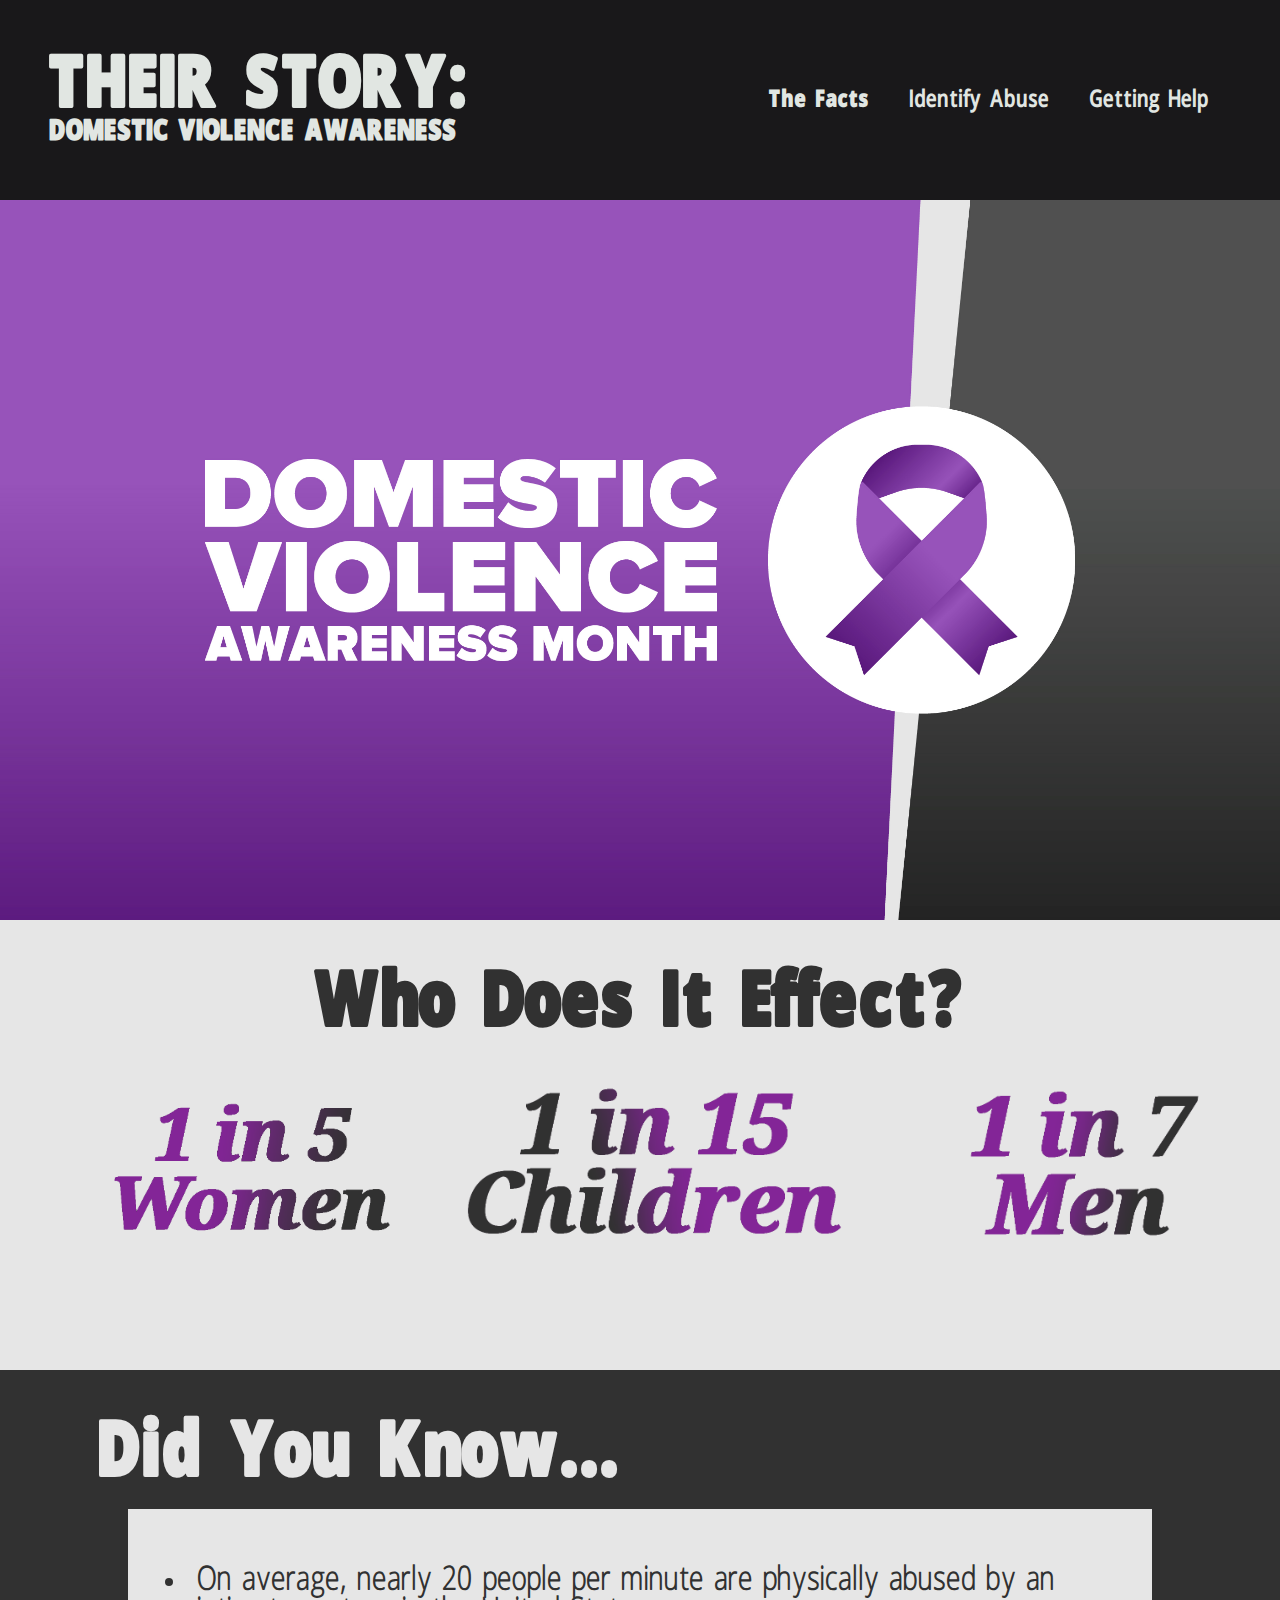
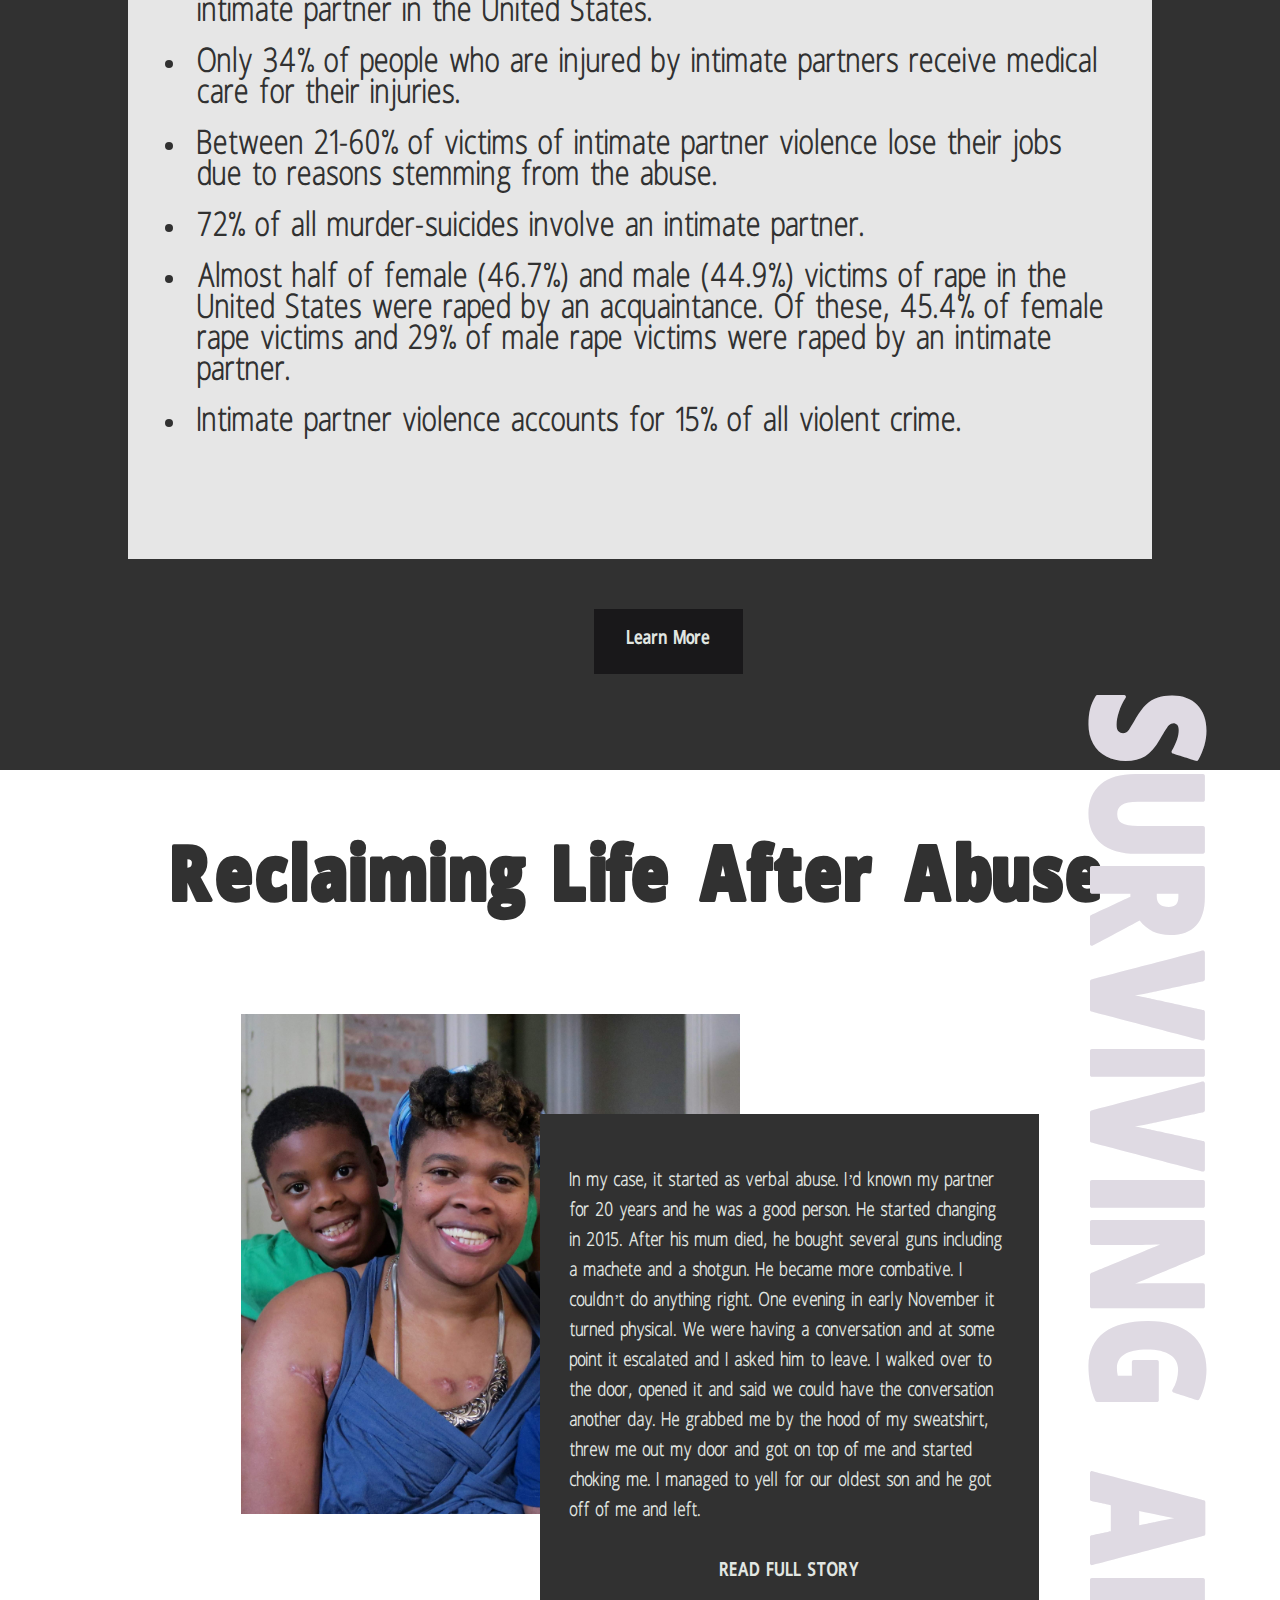
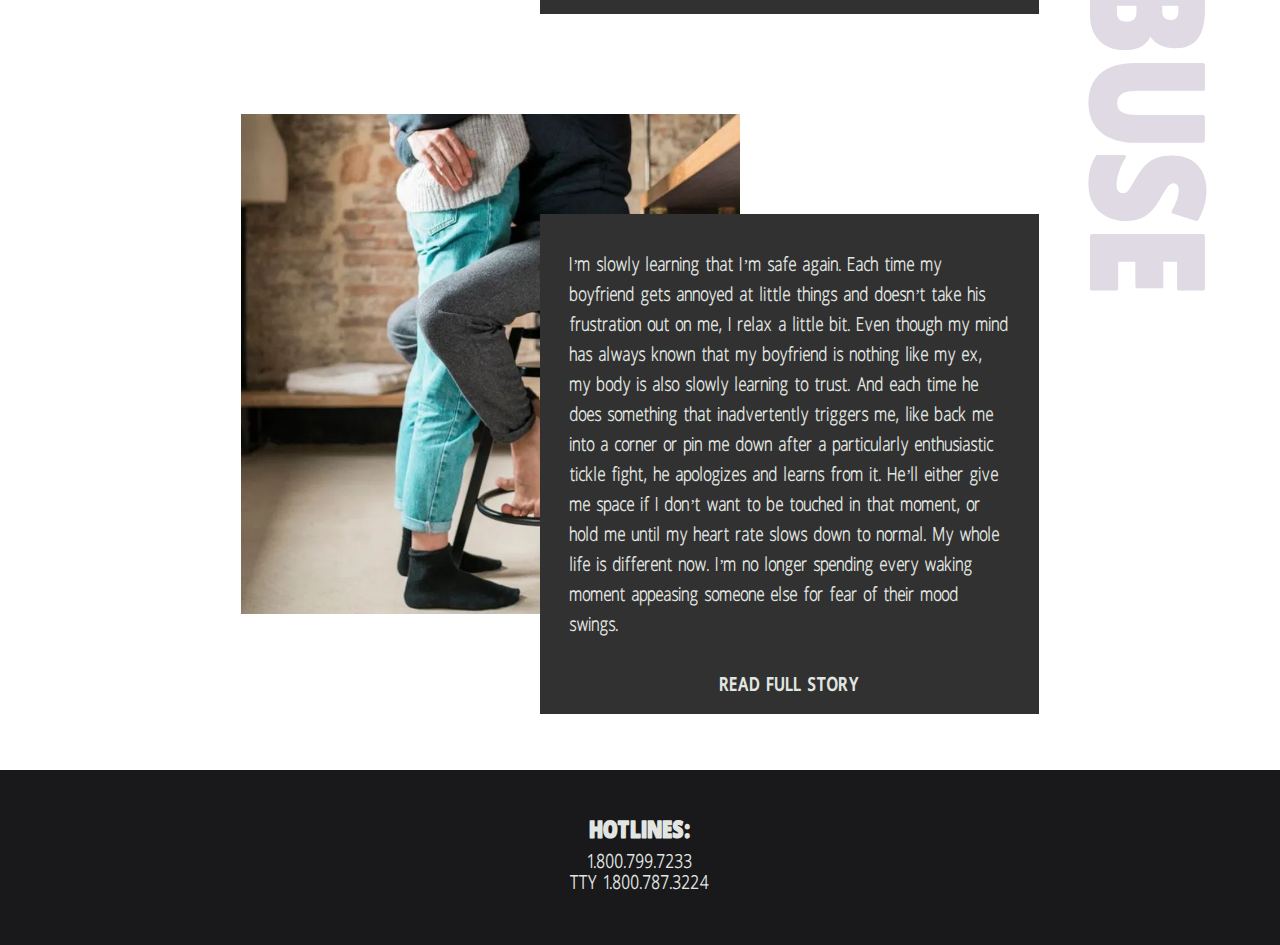
<file: index.html>
<!DOCTYPE html>
<html lang="en" dir="ltr">
  <head>
    <meta charset="utf-8">
    <link rel="stylesheet" href="style.css">
    <title>Their Story: The Facts</title>
  </head>
  <body>
    <div id="mainContainer">
      <!-- navigation bar -->
      <div id="header">
        <div id="title">
          <h1>THEIR STORY:</h1>
          <h2>DOMESTIC VIOLENCE AWARENESS</h2>
        </div>
        <div id="sections">
          <a href="index.html" id="current-section">The Facts</a>
          <a href="identify.html">Identify Abuse</a>
          <a href="help.html">Getting Help</a>
        </div>
      </div>
      <!-- cover image -->
      <img id="cover" src="cover.jpg" alt="Domestic Violence Awareness">
      <!-- statistics section 1 -->
      <div id="charts">
        <h4>Who Does It Effect?</h4>
        <div>
        <div class="women-children-men"><img align="center" src="women.png" alt="women stats"></div>
        <div class="women-children-men"><img align="center" src="children.png" alt="children stats"></div>
        <div class="women-children-men"><img align="center" src="men.png" alt="men stats"></div>
        </div>
        </div>
        <!-- info section 2 -->
      <div id="did-you-know">
        <h4>Did You Know...</h4>
        <div id="list">
            <ul>
              <li>On average, nearly 20 people per minute are physically abused by an intimate partner in the United States.</li>
              <li>Only 34% of people who are injured by intimate partners receive medical care for their injuries.</li>
              <li>Between 21-60% of victims of intimate partner violence lose their jobs due to reasons stemming from the abuse.</li>
              <li>72% of all murder-suicides involve an intimate partner.</li>
              <li>Almost half of female (46.7%) and male (44.9%) victims of rape in the United States were raped by an acquaintance. Of these, 45.4% of female rape victims and 29% of male rape victims were raped by an intimate partner.</li>
              <li>Intimate partner violence accounts for 15% of all violent crime.</li>
            </ul>
        </div>
        <a href="identify.html"><div id="learn-more">
          <p>Learn More</p>
        </div></a>
      </div>
      <!-- articles section 3 -->
      <div id="reclaiming">
        <div id="abuse" align="right">
          <p id="surviving" align="left">SURVIVING ABUSE</p>
          </div>
        <h4>Reclaiming Life After Abuse</h4>
        <div id="articles">
          <div id="one">
        <div id="article-1">
        </div>
        <div class="articles" id="text-1">
          <p>In my case, it started as verbal abuse. I’d known my partner for 20 years and he was a good person. He started changing in 2015. After his mum died, he bought several guns including a machete and a shotgun. He became more combative. I couldn’t do anything right. One evening in early November it turned physical. We were having a conversation and at some point it escalated and I asked him to leave. I walked over to the door, opened it and said we could have the conversation another day. He grabbed me by the hood of my sweatshirt, threw me out my door and got on top of me and started choking me. I managed to yell for our oldest son and he got off of me and left.</p>
          <a target="_blank" href="https://www.amnesty.org/en/latest/news/2019/10/gun-violence-report/">READ FULL STORY</a>
        </div>
      </div>
      <div id="two">
        <div id="article-2">
        </div>
        <div class="articles" id="text-2">
          <p>I’m slowly learning that I’m safe again. Each time my boyfriend gets annoyed at little things and doesn’t take his frustration out on me, I relax a little bit. Even though my mind has always known that my boyfriend is nothing like my ex, my body is also slowly learning to trust. And each time he does something that inadvertently triggers me, like back me into a corner or pin me down after a particularly enthusiastic tickle fight, he apologizes and learns from it. He’ll either give me space if I don’t want to be touched in that moment, or hold me until my heart rate slows down to normal. My whole life is different now. I’m no longer spending every waking moment appeasing someone else for fear of their mood swings.</p>
          <a target="_blank" href="https://www.healthline.com/health/living-with-a-new-partner-after-abuse">READ FULL STORY</a>
        </div>
      </div>
    </div>
      </div>
      <!-- footer -->
      <div id="footer">
        <h3>HOTLINES:</h3>
        <p>1.800.799.7233</p>
        <p>TTY 1.800.787.3224</p>
      </div>
    </div>
  </body>
</html>
</file>
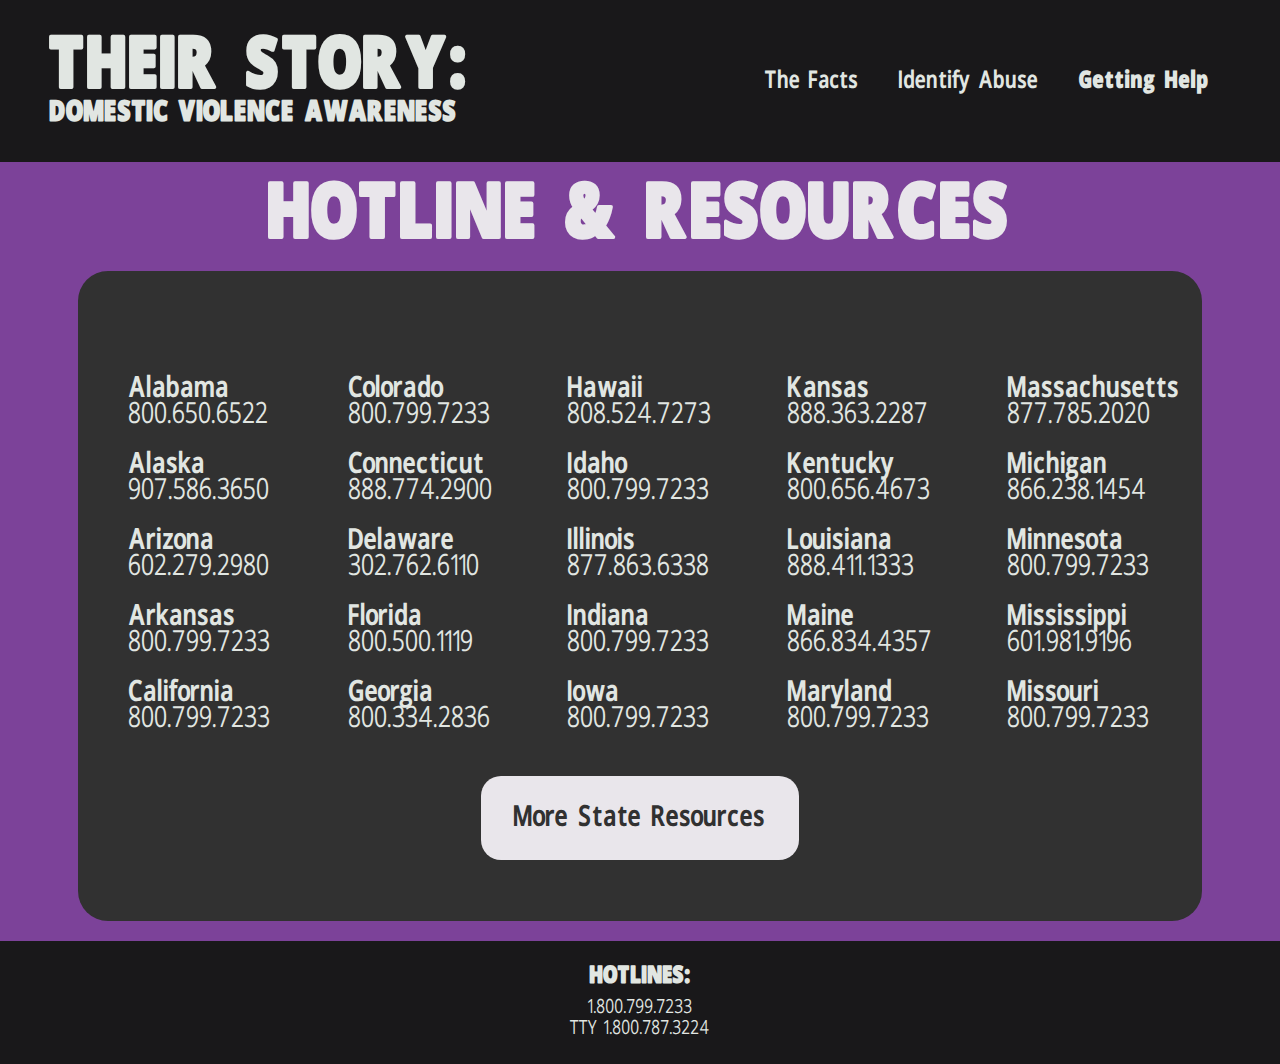
<file: help.html>
<!DOCTYPE html>
<html lang="en" dir="ltr">
  <head>
    <meta charset="utf-8">
    <title>Their Story: Getting Help</title>
    <link rel="stylesheet" href="help.css">
  </head>
  <body>
    <div id="mainContainer">
      <!-- navigation bar -->
      <div id="header">
        <div id="title">
          <h1>THEIR STORY:</h1>
          <h2>DOMESTIC VIOLENCE AWARENESS</h2>
        </div>
        <div id="sections">
          <a href="index.html">The Facts</a>
          <a href="identify.html">Identify Abuse</a>
          <a href="help.html" id="current-section">Getting Help</a>
        </div>
      </div>

      <!-- main content -->
        <div id="cover">
          <h4>HOTLINE & RESOURCES</h4>
          <div id="info">
            <div id="full">
            <div class="info" id="col-1">
              <p><a target="_blank" href="http://www.acadv.org/">Alabama</a> <br> 800.650.6522</p>
              <p><a target="_blank" href="https://andvsa.org/">Alaska</a> <br> 907.586.3650</p>
              <p><a target="_blank" href="http://www.azcadv.org/">Arizona</a> <br> 602.279.2980</p>
              <p><a target="_blank" href="https://www.domesticpeace.com/">Arkansas</a> <br> 800.799.7233</p>
              <p><a target="_blank" href="https://www.cpedv.org/">California</a> <br> 800.799.7233</p>
            </div>
            <div class="info" id="col-2">
              <p><a target="_blank" href="https://www.violencefreecolorado.org/">Colorado</a> <br> 800.799.7233</p>
              <p><a target="_blank" href="http://www.ctcadv.org/">Connecticut</a> <br> 888.774.2900</p>
              <p><a target="_blank" href="https://dcadv.org/">Delaware</a> <br> 302.762.6110</p>
              <p><a target="_blank" href="https://www.fcadv.org/">Florida</a> <br> 800.500.1119</p>
              <p><a target="_blank" href="https://gcadv.org/">Georgia</a> <br> 800.334.2836</p>
            </div>
            <div class="info" id="col-3">
              <p><a target="_blank" href="http://satchawaii.com/">Hawaii</a> <br> 808.524.7273</p>
              <p><a target="_blank" href="https://idvsa.org/">Idaho</a> <br> 800.799.7233</p>
              <p><a target="_blank" href="https://www.ilcadv.org/">Illinois</a> <br> 877.863.6338</p>
              <p><a target="_blank" href="https://icadvinc.org/">Indiana</a> <br> 800.799.7233</p>
              <p><a target="_blank" href="https://www.icadv.org/">Iowa</a> <br> 800.799.7233</p>
            </div>
            <div class="info" id="col-4">
              <p><a target="_blank" href="https://www.kcsdv.org/">Kansas</a> <br> 888.363.2287</p>
              <p><a target="_blank" href="https://www.kasap.org/">Kentucky</a> <br> 800.656.4673</p>
              <p><a target="_blank" href="https://lcadv.org/">Louisiana</a> <br> 888.411.1333</p>
              <p><a target="_blank" href="https://www.mcedv.org/">Maine</a> <br> 866.834.4357</p>
              <p><a target="_blank" href="https://www.mnadv.org/">Maryland</a> <br> 800.799.7233</p>
            </div>
            <div class="info" id="col-5">
              <p><a target="_blank" href="https://www.janedoe.org/">Massachusetts</a> <br> 877.785.2020</p>
              <p><a target="_blank" href="https://mcedsv.org/">Michigan</a> <br> 866.238.1454</p>
              <p><a target="_blank" href="https://www.mncasa.org/">Minnesota</a> <br> 800.799.7233</p>
              <p><a target="_blank" href="https://mcadv.org/">Mississippi</a> <br> 601.981.9196</p>
              <p><a target="_blank" href="http://www.mocadsv.org/">Missouri</a> <br> 800.799.7233</p>
            </div>
          </div>
            <div id="rest">
              <p><a target="_blank" href="https://www.womenshealth.gov/relationships-and-safety/get-help/state-resources">More State Resources</a></p>
            </div>
          </div>
        </div>

        <!-- footer -->
      <div align="center" id="footer">
        <h3>HOTLINES:</h3>
        <p>1.800.799.7233</p>
        <p>TTY 1.800.787.3224</p>
      </div>
      </div>
  </body>
</html>
</file>
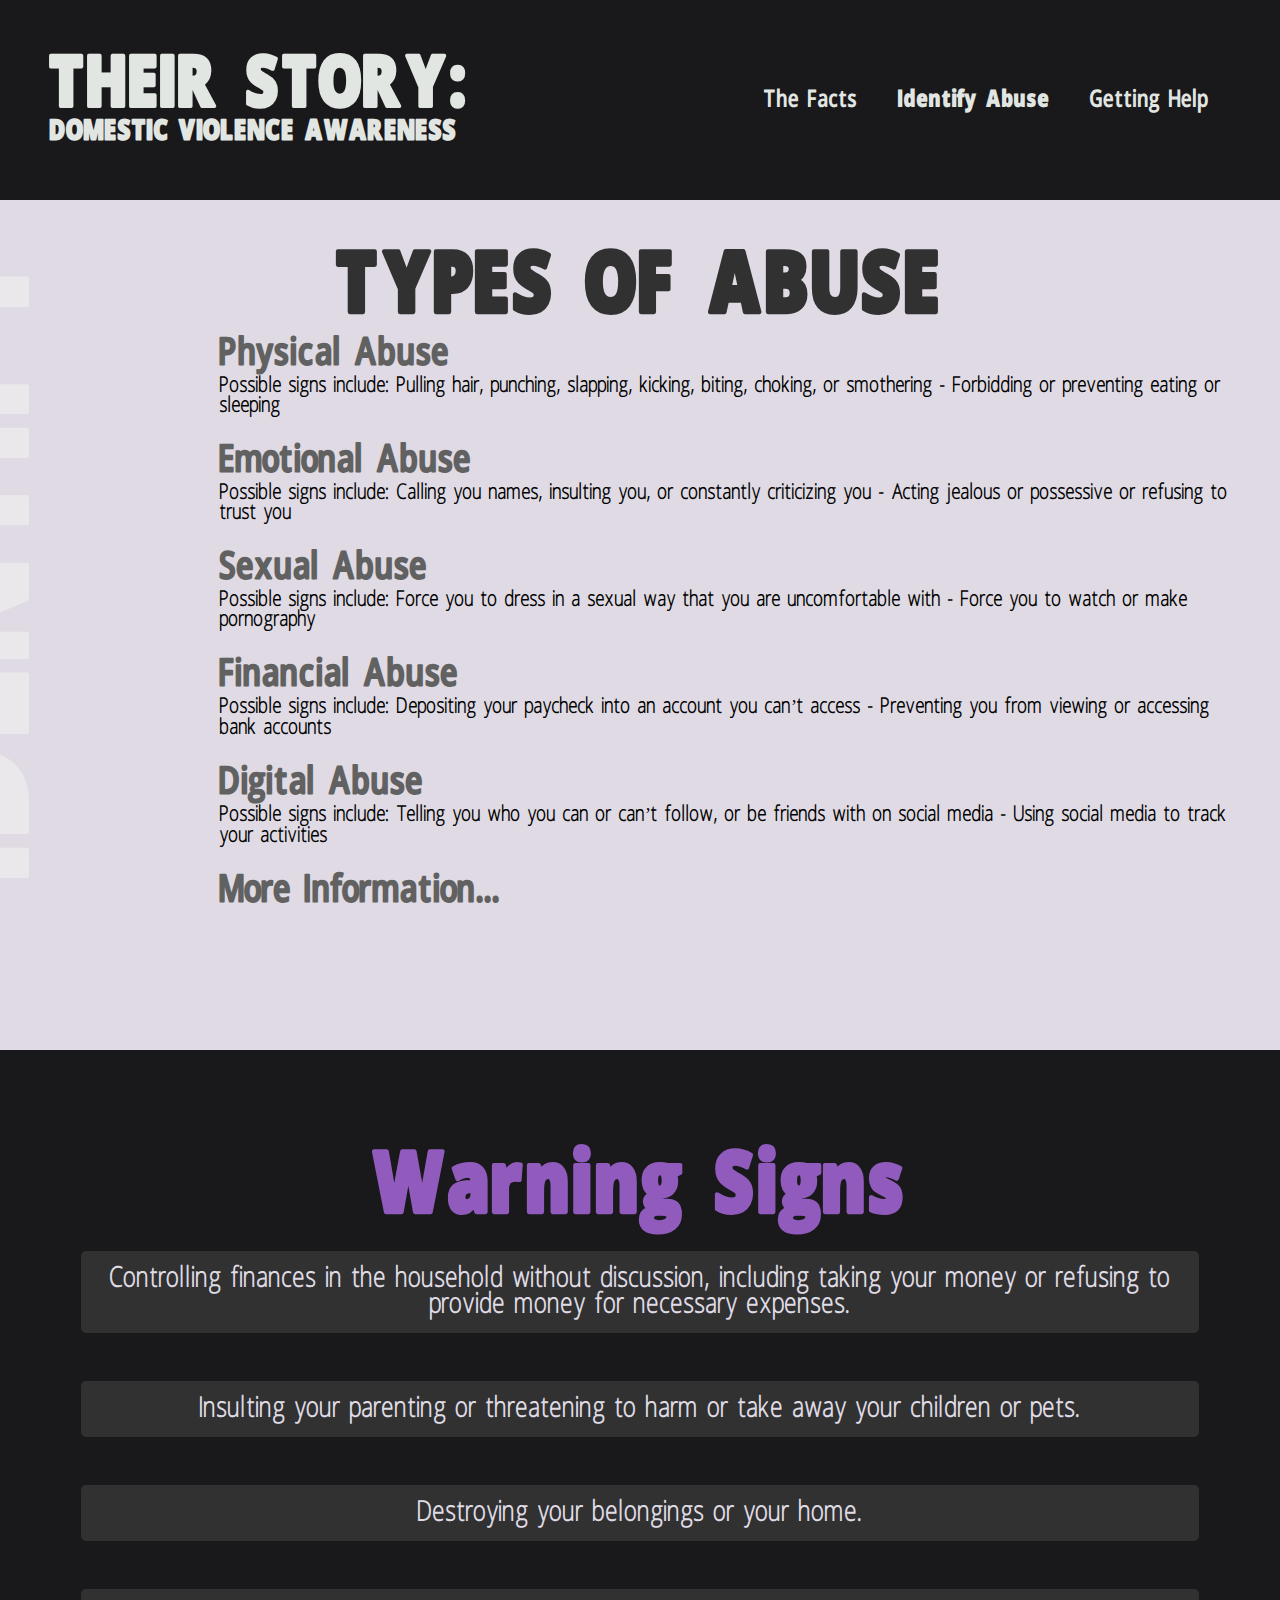
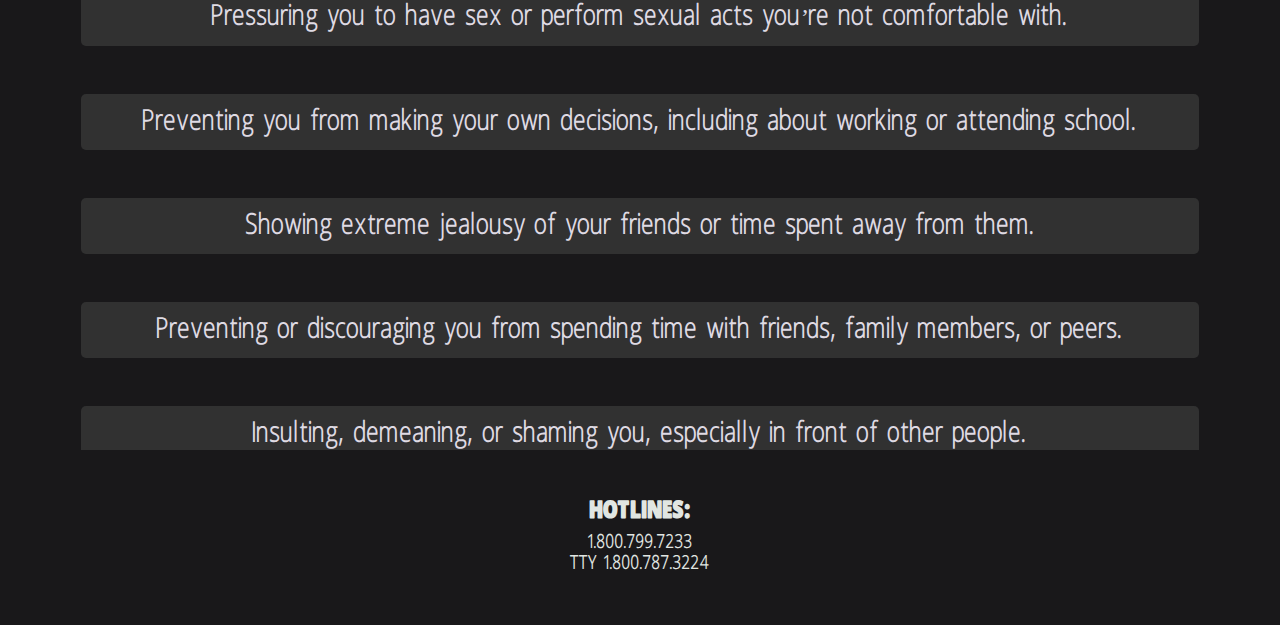
<file: identify.html>
<!DOCTYPE html>
<html lang="en" dir="ltr">
  <head>
    <meta charset="utf-8">
    <title>Their Story: Identifying Abuse</title>
    <link rel="stylesheet" href="identify.css">
  </head>
  <body>
    <div id="mainContainer">
      <!-- navigation bar -->
      <div id="header">
        <div id="title">
          <h1>THEIR STORY:</h1>
          <h2>DOMESTIC VIOLENCE AWARENESS</h2>
        </div>
        <div id="sections">
          <a href="index.html">The Facts</a>
          <a href="identify.html" id="current-section">Identify Abuse</a>
          <a href="help.html">Getting Help</a>
        </div>
      </div>
      <!-- types of abuse section 1 -->
      <div id="cover">
        <div id="abuse" align="right">
          <p id="identify">IDENTIFY</p>
          </div>
          <div id="types">
            <h4>TYPES OF ABUSE</h4>
            <div class="types" id="physical">
              <h5>Physical Abuse</h5>
              <p>Possible signs include: Pulling hair, punching, slapping, kicking, biting, choking, or smothering - Forbidding or preventing eating or sleeping</p>
            </div>
            <br>
            <div class="types" id="emotional">
              <h5>Emotional Abuse</h5>
              <p>Possible signs include: Calling you names, insulting you, or constantly criticizing you - Acting jealous or possessive or refusing to trust you</p>
            </div>
            <br>
            <div class="types" id="sexual">
              <h5>Sexual Abuse</h5>
              <p>Possible signs include: Force you to dress in a sexual way that you are uncomfortable with - Force you to watch or make pornography</p>
            </div>
            <br>
            <div class="types" id="financial">
              <h5>Financial Abuse</h5>
              <p>Possible signs include: Depositing your paycheck into an account you can’t access - Preventing you from viewing or accessing bank accounts</p>
            </div>
            <br>
            <div class="types" id="digital">
              <h5>Digital Abuse</h5>
              <p>Possible signs include: Telling you who you can or can’t follow, or be friends with on social media - Using social media to track your activities</p>
            </div>
            <br>
            <div class="types" id="more">
              <a target="_blank" href="https://www.thehotline.org/resources/types-of-abuse/"><h5>More Information...</h5></a>
            </div>
          </div>
      </div>
      <!-- warning signs section 2 -->
      <div id="warning-signs">
        <h4>Warning Signs</h4>
        <p>Controlling finances in the household without discussion, including taking your money or refusing to provide money for necessary expenses.</p>
        <p>Insulting your parenting or threatening to harm or take away your children or pets.</p>
        <p>Destroying your belongings or your home.</p>
        <p>Pressuring you to have sex or perform sexual acts you’re not comfortable with.</p>
        <p>Preventing you from making your own decisions, including about working or attending school.</p>
        <p>Showing extreme jealousy of your friends or time spent away from them.</p>
        <p>Preventing or discouraging you from spending time with friends, family members, or peers.</p>
        <p>Insulting, demeaning, or shaming you, especially in front of other people.</p>
      </div>
      <!-- footer -->
      <div id="footer">
        <h3>HOTLINES:</h3>
        <p>1.800.799.7233</p>
        <p>TTY 1.800.787.3224</p>
      </div>
    </div>
  </body>
</html>
</file>
<file: style.css>
html {
  margin: 0px;
  padding: 0px;
  border: 0px;
  width: 100%;
  height: 100%;
  background-color: #19181A;
}

body {
  margin: 0px;
  padding: 0px;
  border: 0px;
  width: 100%;
  height: 100%;
  background-color: #19181A;
}

/* fonts used */
@font-face {
  font-family: Novus-Bold;
  src: url(Novus-Bold.otf);
}

@font-face {
  font-family: Novus-Bold-Italic;
  src: url(Novus-Bold-Italic.otf);
}

@font-face {
  font-family: Novus-Italic;
  src: url(Novus-Italic.otf);
}

@font-face {
  font-family: Novus-Light;
  src: url(Novus-Light.otf);
}

@font-face {
  font-family: Novus-Light-Italic;
  src: url(Novus-Light-Italic.otf);
}

@font-face {
  font-family: Novus-Regular;
  src: url(Novus-Regular.otf);
}

@font-face {
  font-family: ;
  src: url();
}

#mainContainer {
  display: flex;
  flex-direction: column;
}

#header {
  display: flex;
  justify-content: space-between;
  margin: 0px;
  padding: 0px;
  border: 0px;
  width: 100%;
  height: 200px;
  background-color: #19181A;
}

#title {
  margin: 0px;
  padding: 0px;
  padding-left: 50px;
  border: 0px;
  display: flex;
  flex-direction: column;
  justify-content: center;
  color: #e1e6e2;
  width: 40%;
  top: 40px;
  left: 50px;
}

h1 {
  font-family: Novus-Bold;
  font-size: 60px;
  margin: 0px;
  padding: 0px;
}

h2 {
  font-family: Novus-Bold;
  font-size: 24px;
  margin: 0px;
  padding: 0px;
}

#sections {
  margin: 0px;
  padding: 50px;
  border: 0px;
  display: flex;
  align-items: center;
  justify-content: flex-end;
  font-family: Novus-Regular;
  font-size: 20px;
  color: #e1e6e2;
  position: relative;
  width: 55%;
}

#sections a {
  padding: 20px;
}

a:link {
  color: #e1e6e2;
  text-decoration: none;
}

a:visited {
  color: #e1e6e2;
  text-decoration: none;
}

a:hover {
  color: #ab68e3;
  text-decoration: none;
}

a:active {
  color: #f7f7f7;
  text-decoration: none;
}

#current-section {
  font-family: Novus-Bold;
}

#cover {
  width: 100%;
  height: 80vmin;
  object-fit: cover;
}

#charts {
  width: 100%;
  height: 450px;
  background-color: #e6e6e6;
  display: flex;
  flex-direction: column;
  align-items: center;
}

h4 {
  margin: 0px;
  padding: 0px;
  font-family: Novus-Bold;
  font-size: 64px;
  padding-top: 50px;
}

#charts h4 {
  color: #313131;
}

#charts div {
  display: flex;
  justify-content: space-evenly;
  width: 90%;
}

.women-children-men {
  width: 30%;
  height: 200px;
  padding-top: 30px;
}

#charts img {
  height: 100%;
}

#did-you-know {
  width: 100%;
  height: 1000px;
  background-color: #313131;
  display: flex;
  flex-direction: column;
  align-items: center;
}

#did-you-know h4 {
  color: #e6e6e6;
  padding-top: 50px;
  padding-left: 100px;
  padding-bottom: 20px;
  align-self: flex-start;
}

#list {
  width: 80%;
  height: 650px;
  background-color: #e6e6e6;
}

ul {
  color: #313131;
  padding: 30px;
  margin-left: 30px;
}

li {
  color: #313131;
  padding: 10px;
  font-size: 175%;
  font-family: Novus-Light;
}

#learn-more {
  width: 150%;
  height: 50%;
  margin-top: 50px;
  background-color: #19181A;
  padding: 5px;
}

#learn-more p {
  text-align: center;
  font-size: 16px;
  font-family: Novus-Regular;
}

#reclaiming {
  width: 100%;
  height: 1600px;
  background-color: white;
  margin: 0px;
  padding: 0px;
  border: 0px;
  display: flex;
  flex-direction: column;
  align-items: center;
}

#reclaiming h4 {
  color: #313131;
  padding-top: 75px;
}

#surviving {
  font-family: Novus-Bold;
  color: #dfdae3;
  font-size: 132px;
  transform: rotate(90deg);
  height: 750px;
  width: 100vmin;
  margin: 0px;
  padding: 0px;
  border: 0px;
  white-space: nowrap;
}

#abuse {
  height: 100%;
  width: 100%;
  margin: 0px;
  padding: 0px;
  border: 0px;
  position: absolute;
}

#articles {
  display: flex;
  justify-content: center;
  align-items: center;
  flex-direction: column;
  width: 78%;
}

#one {
  display: flex;
  justify-content: center;
  align-items: center;
}

#two {
  display: flex;
  justify-content: center;
  align-items: center;
}

#article-1 {
  width: 50%;
  height: 500px;
  background: url(article-1.jpg) no-repeat center / cover;
}

#article-2 {
  width: 50%;
  height: 500px;
  background: url(article-2.JPG) no-repeat center / cover;
}

.articles {
  width: 50%;
  height: 500px;
  background-color: #313131;
  display: flex;
  justify-content: center;
  align-items: center;
  flex-direction: column;
  margin-left: -200px;
  margin-top: 200px;
}

#text-1 p {
  font-family: Novus-Light;
  padding: 30px;
  padding-bottom: 20px;
  padding-top: 0;
  font-size: 16px;
  line-height: 30px;
  color: #e1e6e2;
}

#text-1 a {
font-family: Novus-Regular;
}

#text-2 p {
  font-family: Novus-Light;
  padding: 30px;
  padding-bottom: 20px;
  padding-top: 0;
  font-size: 16px;
  line-height: 30px;
  color: #e1e6e2;
}

#text-2 a {
font-family: Novus-Regular;
}

#footer {
  display: flex;
  flex-direction: column;
  justify-content: center;
  align-items: center;
  width: 100%;
  height: 150px;
  background-color: #19181A;
  margin: 0px;
  padding: 0px;
  padding-bottom: 25px;
  border: 0px;
  color: #e1e6e2;
}

#footer h3 {
  margin: 0px;
  padding: 0px;
  padding-top: 25px;
  padding-bottom: 10px;
  border: 0px;
  font-family: Novus-Bold;
  font-size: 20px;
}

#footer p {
  margin: 0px;
  padding: 2px;
  border: 0px;
  font-family: Novus-Light;
  font-size: 16px;
}
</file>
<file: help.css>
html {
  margin: 0px;
  padding: 0px;
  border: 0px;
  width: 100%;
  height: 100%;
  background-color: #19181A;
}

body {
  margin: 0px;
  padding: 0px;
  border: 0px;
  width: 100%;
  height: 100%;
  background-color: #19181A;
}

/* fonts used */
@font-face {
  font-family: Novus-Bold;
  src: url(Novus-Bold.otf);
}

@font-face {
  font-family: Novus-Bold-Italic;
  src: url(Novus-Bold-Italic.otf);
}

@font-face {
  font-family: Novus-Italic;
  src: url(Novus-Italic.otf);
}

@font-face {
  font-family: Novus-Light;
  src: url(Novus-Light.otf);
}

@font-face {
  font-family: Novus-Light-Italic;
  src: url(Novus-Light-Italic.otf);
}

@font-face {
  font-family: Novus-Regular;
  src: url(Novus-Regular.otf);
}

@font-face {
  font-family: ;
  src: url();
}

#mainContainer {
  display: flex;
  flex-direction: column;
}

#header {
  display: flex;
  justify-content: space-between;
  margin: 0px;
  padding: 0px;
  border: 0px;
  width: 100%;
  height: 200px;
  background-color: #19181A;
}

#title {
  margin: 0px;
  padding: 0px;
  padding-left: 50px;
  border: 0px;
  display: flex;
  flex-direction: column;
  justify-content: center;
  color: #e1e6e2;
  width: 40%;
  top: 40px;
  left: 50px;
}

h1 {
  font-family: Novus-Bold;
  font-size: 60px;
  margin: 0px;
  padding: 0px;
}

h2 {
  font-family: Novus-Bold;
  font-size: 24px;
  margin: 0px;
  padding: 0px;
}

#sections {
  margin: 0px;
  padding: 50px;
  border: 0px;
  display: flex;
  align-items: center;
  justify-content: flex-end;
  font-family: Novus-Regular;
  font-size: 20px;
  color: #e1e6e2;
  position: relative;
  width: 55%;
}

#sections a {
  padding: 20px;
}

a:link {
  color: #e1e6e2;
  text-decoration: none;
}

a:visited {
  color: #e1e6e2;
  text-decoration: none;
}

a:hover {
  color: #ab68e3;
  text-decoration: none;
}

a:active {
  color: #f7f7f7;
  text-decoration: none;
}

#current-section {
  font-family: Novus-Bold;
}

#mainContainer {
  width: 100%;
  height: 1000px;
  background-color: #7c4299;
  display: flex;
  flex-direction: column;
}

#cover {
  width: 100%;
  height: 950px;
  background-color: #7c4299;
  display: flex;
  flex-direction: column;
  justify-content: center;
  align-items: center;
}

h4 {
  margin: 0px;
  padding: 0px;
  padding-top: 20px;
  font-family: Novus-Bold;
  font-size: 64px;
  color: #e9e6eb;
}

#info {
  display: flex;
  flex-direction: column;
  justify-content: center;
  align-items: center;
  width: 80%;
  height: 550px;
  background-color: #313131;
  padding: 50px;
  margin: 20px;
  border-radius: 30px;
  font-size: 24px;
  font-family: Novus-Light;
  color: #e1e6e2;
}

#info a {
  font-family: Novus-Regular;
}

#full {
  display: flex;
}

.info {
  width: 15%;
  padding: 20px;
  padding-left: 50px;
  padding-right: 25px;
}

#rest {
  width: 30%;
  padding: 5px;
  font-family: Novus-Regular;
  border-radius: 20px;
  background-color: #e9e6eb;
  color: #313131;
  text-align: center;
}

#rest a:link {
  color: #313131;
  text-decoration: none;
}

#rest a:visited {
  color: #313131;
  text-decoration: none;
}

#rest a:hover {
  color: #ab68e3;
  text-decoration: none;
}

#rest a:active {
  color: #313131;
  text-decoration: none;
}

#footer {
  display: flex;
  flex-direction: column;
  justify-content: center;
  align-items: center;
  width: 100%;
  height: 150px;
  background-color: #19181A;
  margin: 0px;
  padding: 0px;
  padding-bottom: 25px;
  border: 0px;
  color: #e1e6e2;
}

#footer h3 {
  margin: 0px;
  padding: 0px;
  padding-top: 25px;
  padding-bottom: 10px;
  border: 0px;
  font-family: Novus-Bold;
  font-size: 20px;
}

#footer p {
  margin: 0px;
  padding: 2px;
  border: 0px;
  font-family: Novus-Light;
  font-size: 16px;
}
</file>
<file: identify.css>
html {
  margin: 0px;
  padding: 0px;
  border: 0px;
  width: 100%;
  height: 100%;
  background-color: #19181A;
}

body {
  margin: 0px;
  padding: 0px;
  border: 0px;
  width: 100%;
  height: 100%;
  background-color: #19181A;
}

/* fonts used */
@font-face {
  font-family: Novus-Bold;
  src: url(Novus-Bold.otf);
}

@font-face {
  font-family: Novus-Bold-Italic;
  src: url(Novus-Bold-Italic.otf);
}

@font-face {
  font-family: Novus-Italic;
  src: url(Novus-Italic.otf);
}

@font-face {
  font-family: Novus-Light;
  src: url(Novus-Light.otf);
}

@font-face {
  font-family: Novus-Light-Italic;
  src: url(Novus-Light-Italic.otf);
}

@font-face {
  font-family: Novus-Regular;
  src: url(Novus-Regular.otf);
}

@font-face {
  font-family: ;
  src: url();
}

#mainContainer {
  display: flex;
  flex-direction: column;
}

#header {
  display: flex;
  justify-content: space-between;
  margin: 0px;
  padding: 0px;
  border: 0px;
  width: 100%;
  height: 200px;
  background-color: #19181A;
}

#title {
  margin: 0px;
  padding: 0px;
  padding-left: 50px;
  border: 0px;
  display: flex;
  flex-direction: column;
  justify-content: center;
  color: #e1e6e2;
  width: 40%;
  top: 40px;
  left: 50px;
}

h1 {
  font-family: Novus-Bold;
  font-size: 60px;
  margin: 0px;
  padding: 0px;
}

h2 {
  font-family: Novus-Bold;
  font-size: 24px;
  margin: 0px;
  padding: 0px;
}

#sections {
  margin: 0px;
  padding: 50px;
  border: 0px;
  display: flex;
  align-items: center;
  justify-content: flex-end;
  font-family: Novus-Regular;
  font-size: 20px;
  color: #e1e6e2;
  position: relative;
  width: 55%;
}

#sections a {
  padding: 20px;
}

a:link {
  color: #e1e6e2;
  text-decoration: none;
}

a:visited {
  color: #e1e6e2;
  text-decoration: none;
}

a:hover {
  color: #ab68e3;
  text-decoration: none;
}

a:active {
  color: #f7f7f7;
  text-decoration: none;
}

#current-section {
  font-family: Novus-Bold;
}

#cover {
  width: 100%;
  height: 850px;
  background-color: #dfdae3;
  top: 50px;
  display: flex;
  flex-direction: column;
}

#identify {
  font-family: Novus-Bold;
  color: #eae8eb;
  font-size: 144px;
  transform: rotate(-90deg);
  height: 700px;
  width: 20%;
  margin: 0px;
  padding: 0px;
  border: 0px;
  position: relative;
  white-space: nowrap;
  top: 300px;
}

#abuse {
  height: 100%;
  width: 22%;
  margin: 0px;
  padding: 0px;
  border: 0px;
  position: absolute;
}

#types {
  width: 100%;
}

h4 {
  margin: 0px;
  padding: 0px;
  font-family: Novus-Bold;
  font-size: 72px;
  padding-top: 50px;
  text-align: center;
}

#types h4 {
  color: #313131;
}

h5 {
  margin: 0px;
  padding: 0px;
  padding-top: 10px;
  padding-left: 220px;
  padding-right: 20px;
  border: 0px;
  width: 25%;
  font-size: 32px;
  font-family: Novus-Regular;
  color: #616161;
}

a:link h5 {
  color: #616161;
}

a:visited h5 {
  color: #616161;
}

a:hover h5 {
  color: #ab68e3;
  text-decoration: none;
}

a:active h5 {
  color: #616161;
}

.types p {
  margin: 0px;
  padding: 0px;
  padding-top: 5px;
  padding-left: 220px;
  padding-right: 50px;
  border: 0px;
  font-size: 18px;
  font-family: Novus-Light;
}

#warning-signs {
  width: 100%;
  height: 1000px;
  background-color: #19181A;
  display: flex;
  flex-direction: column;
  align-items: center;
}

#warning-signs h4 {
  color: #905bbd;
  padding-top: 100px;
}

#warning-signs p {
  background-color: #313131;
  color: #dfdae3;
  padding: 15px;
  border-radius: 5px;
  width: 85%;
  font-size: 24px;
  font-family: Novus-Light;
  text-align: center;
}

#footer {
  display: flex;
  flex-direction: column;
  justify-content: center;
  align-items: center;
  width: 100%;
  height: 150px;
  background-color: #19181A;
  margin: 0px;
  padding: 0px;
  padding-bottom: 25px;
  border: 0px;
  color: #e1e6e2;
}

#footer h3 {
  margin: 0px;
  padding: 0px;
  padding-top: 25px;
  padding-bottom: 10px;
  border: 0px;
  font-family: Novus-Bold;
  font-size: 20px;
}

#footer p {
  margin: 0px;
  padding: 2px;
  border: 0px;
  font-family: Novus-Light;
  font-size: 16px;
}
</file>
